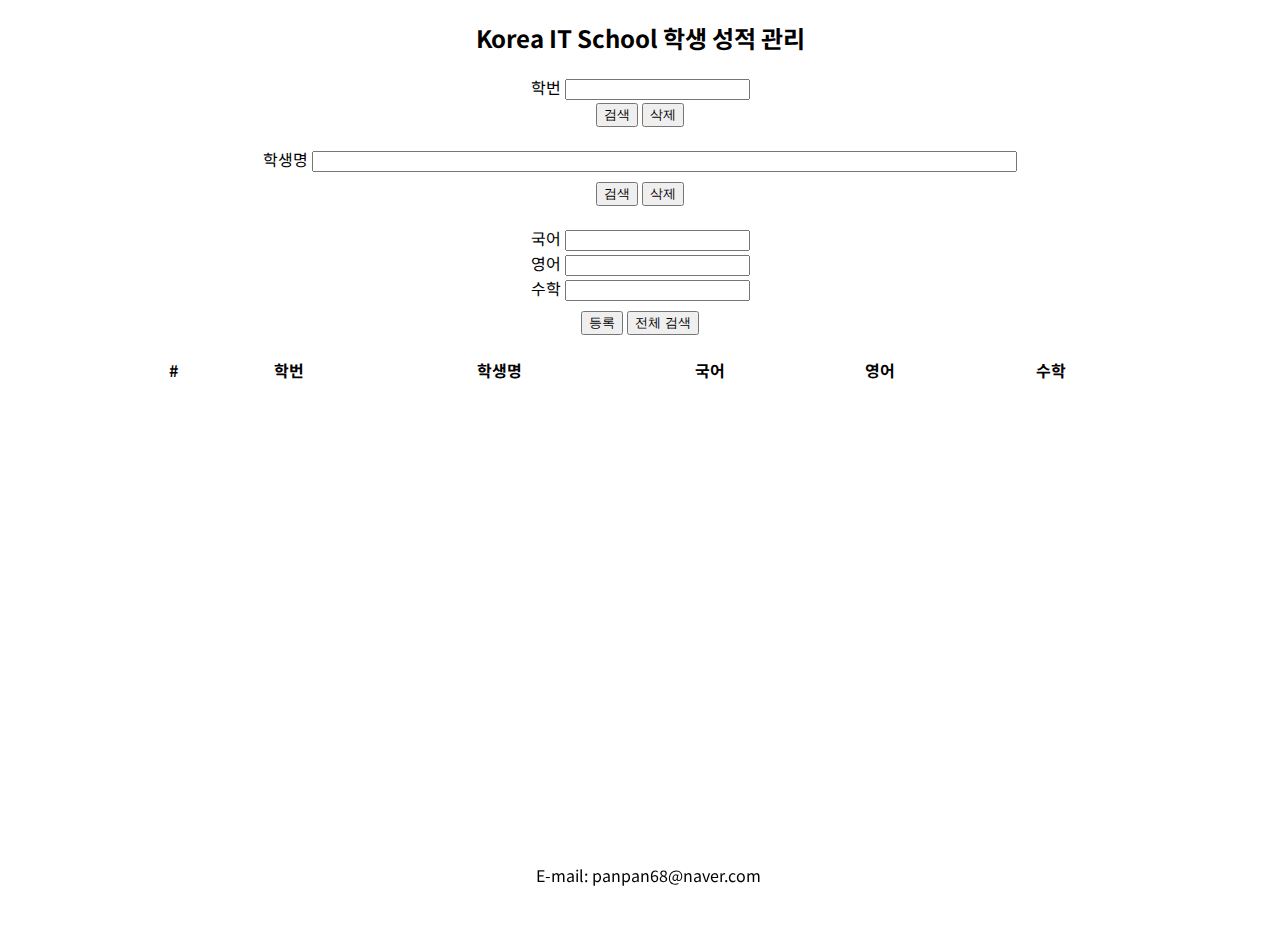
<file: LinkAssets/namoo.JS.SMS/accountExample.html>
<!DOCTYPE html>
<html lang="en">

<head>
    <meta charset="UTF-8">
    <meta http-equiv="X-UA-Compatible" content="IE=edge">
    <meta name="viewport" content="width=device-width, initial-scale=1.0">
    <link href="https://cdn.jsdelivr.net/npm/bootstrap@5.1.3/dist/css/bootstrap.min.css" rel="stylesheet"
        integrity="sha384-1BmE4kWBq78iYhFldvKuhfTAU6auU8tT94WrHftjDbrCEXSU1oBoqyl2QvZ6jIW3" crossorigin="anonymous">
    <link rel="stylesheet" href="./CSS/account.css">
    <title>Document</title>
</head>

<body>
    <script src="https://cdn.jsdelivr.net/npm/bootstrap@5.1.3/dist/js/bootstrap.bundle.min.js"
        integrity="sha384-ka7Sk0Gln4gmtz2MlQnikT1wXgYsOg+OMhuP+IlRH9sENBO0LRn5q+8nbTov4+1p"
        crossorigin="anonymous"></script>
    <script defer type="module" src="./JS/app.js"></script>

    <form action="sms" method="get">
        <div class="Wrapper">
            <h2 id="title">Korea IT School 학생 성적 관리 사이트</h2>
            <div class="container">
                <div class="row">
                    <div class="col-10 ssn">
                        <div class="input-group">
                            <label class="input-group-text form-control-lg" for="ssn">학번</label>
                            <input type="number" aria-label="First name" class="form-control" id="ssninput" name="ssn">
                        </div>
                    </div>
                    <div class="col-2 ssn_btnBox">
                        <button type="submit" class="btn btn-primary" id="ssnBtnSearch">검색</button>
                        <button type="submit" class="btn btn-danger" id="ssnBtnDelete">삭제</button>
                    </div>
                </div>
                <div class="row">
                    <div class="col-10 studentname">
                        <div class="input-group">
                            <label class="input-group-text form-control-lg" for="name">학생명</label>
                            <input type="text" aria-label="First name" class="form-control" id="studentnameinput"
                                name="name">
                        </div>
                    </div>
                    <div class="col-2 accountOwner_btnBox">
                        <button type="submit" class="btn btn-primary" id="stNameBtn" >검색</button>
                        <button type="submit" class="btn btn-danger" id="stNameDelete">삭제</button>
                    </div>
                </div>
                <div class="row">
                    <div class="col subject">
                        <div class="input-group">
                            <label class="input-group-text form-control-lg" for="kor">국어</label>
                            <input type="number" aria-label="First name" class="form-control" id="kor" name="kor">
                        </div>
                    </div>
                    <div class="col subject">
                        <div class="input-group">
                            <label class="input-group-text form-control-lg" for="eng">영어</label>
                            <input type="number" aria-label="First name" class="form-control" id="eng" name="eng">
                        </div>
                    </div>
                    <div class="col subject">
                        <div class="input-group">
                            <label class="input-group-text form-control-lg" for="math">수학</label>
                            <input type="number" aria-label="First name" class="form-control" id="math" name="math">
                        </div>
                    </div>
                    <div class="col-2 subject">
                        <button type="submit" class="btn btn-primary subjectBtn" id="enroll">등록</button>
                        <button type="submit" class="btn btn-success subjectBtn" id="SearchAll">전체 검색</button>
                    </div>
                </div>
                <span id="status"></span>
            </div>
            <table class="table">
                <thead>
                    <tr>
                        <th scope="col">#</th>
                        <th scope="col">학번</th>
                        <th scope="col">학생명</th>
                        <th scope="col">국어</th>
                        <th scope="col">영어</th>
                        <th scope="col">수학</th>
                    </tr>
                </thead>
                <tbody>
                    <tr class="tr">
                        <th scope="row"></th>
                        <td></td>
                        <td></td>
                        <td></td>
                        <td></td>
                        <td></td>
                    </tr>
                </tbody>
            </table>
        </div>
    </form>
    <!-- Wrppaer -->
    <footer>
        E-mail: panpan68@naver.com
    </footer>

</body>

</html>
</file>
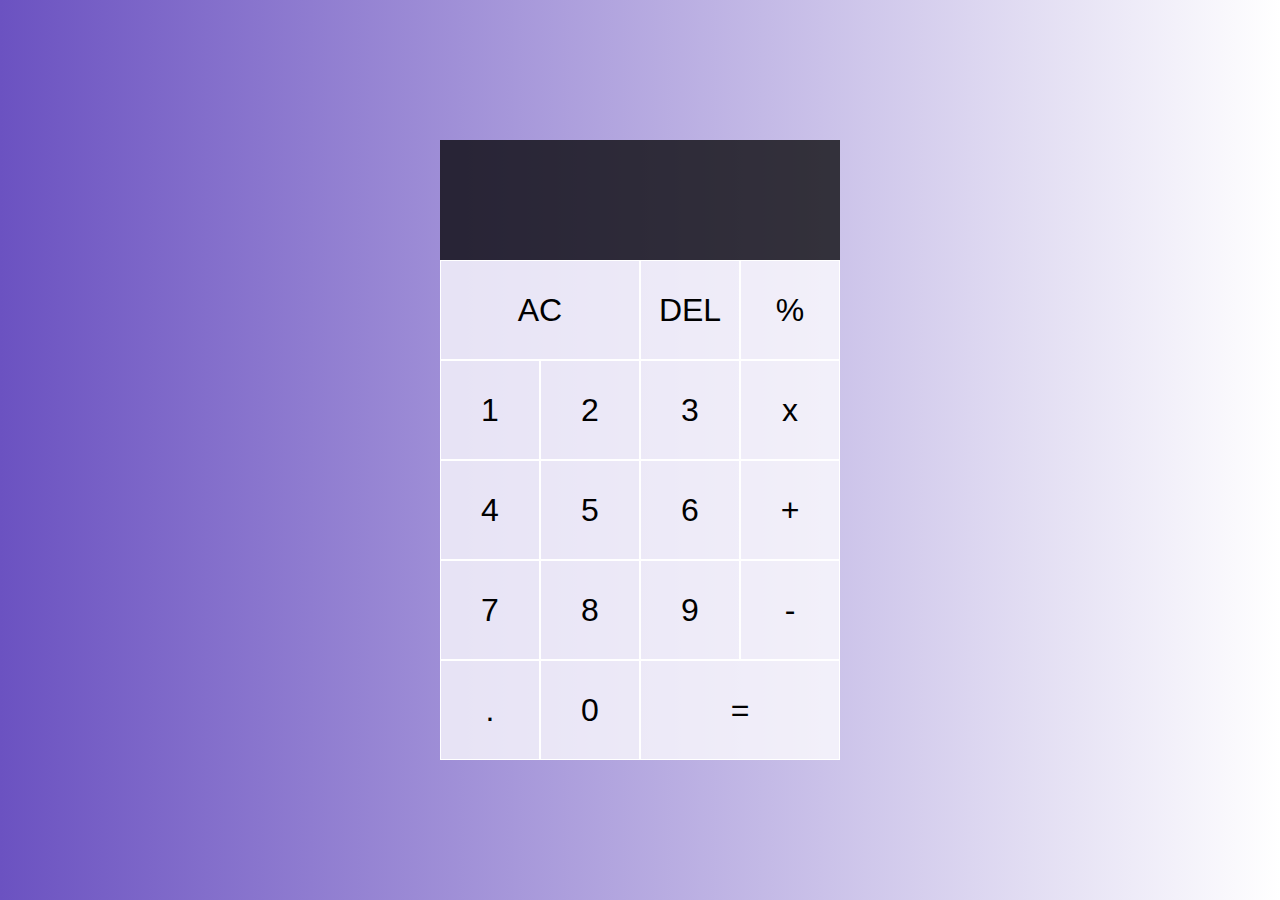
<file: LinkAssets/계산기/calcul.html>
<!DOCTYPE html>
<html lang="en">
<head>
    <meta charset="UTF-8">
    <meta http-equiv="X-UA-Compatible" content="IE=edge">
    <meta name="viewport" content="width=device-width, initial-scale=1.0">
    <title>계산기</title>
<style>
    *{
        margin: 0;
        padding: 0;
        box-sizing: border-box;
    }
    body{
        height: 100vh;
        background: linear-gradient(90deg, #6B52C1 0%, #fff 100%);
    }
    .calculator-grid{
        display: grid;
        justify-content: center;
        align-content: center;
        min-height: 100vh;
        grid-template-columns: repeat(4, 100px);
        grid-template-rows: minmax(120px, auto) repeat(5, 100px);
    }
    .calculator-grid > button{
        cursor: pointer;
        font-size: 2rem;
        border: 1px solid white;
        outline: none;
        background-color: rgba(255,255,255,.75);
    }
    .calculator-grid > button:hover{
        background-color: rgba(255,255,255,.8);
    }
    .span-two{
        grid-column: span 2;
    }
    .output{
        display: flex;
        grid-column: 1/-1;
        background-color: rgba(0,0,0,.75);
        align-items: flex-end;
        justify-content: space-around;
        flex-direction: column;
        padding: 10px;
    }
    .output .previous-operand{
        color: rgba(255, 255, 255, .75);
        font-size: 1.5rem;
    }
    .output .result-operand{
        color: #fff;
        font-size: 2.5rem;
    }
</style>
</head>
<body>
    <div class="calculator-grid">
        <div class="output">
            <div class="previous-operand" data-previous></div>
            <div class="result-operand" data-result></div>
        </div>
        <button class="span-two" data-all-clear>AC</button>
        <button data-delete>DEL</button>
        <button data-operand>%</button>
        <button data-number>1</button>
        <button data-number>2</button>
        <button data-number>3</button>
        <button data-operand>x</button>
        <button data-number>4</button>
        <button data-number>5</button>
        <button data-number>6</button>
        <button data-operand>+</button>
        <button data-number>7</button>
        <button data-number>8</button>
        <button data-number>9</button>
        <button data-operand>-</button>
        <button data-number>.</button>
        <button data-number>0</button>
        <button class="span-two" data-equals>=</button>
    </div>

    <script src="./calcul.js"></script>
</body>
</html>
</file>
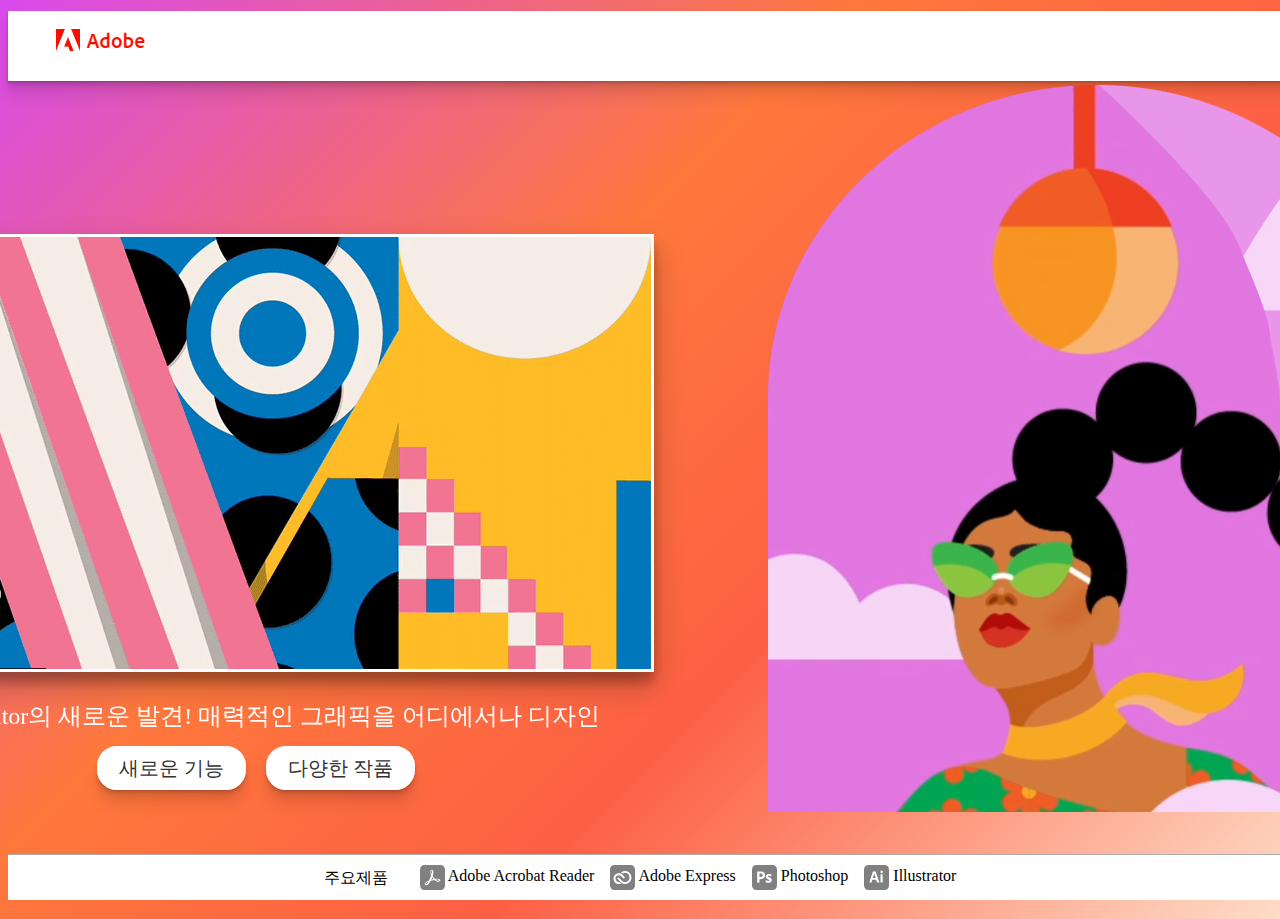
<file: LinkAssets/어도브/test.html>
<!DOCTYPE html>
<html lang="en">

<head>
    <meta charset="UTF-8">
    <meta http-equiv="X-UA-Compatible" content="IE=edge">
    <meta name="viewport" content="width=device-width, initial-scale=1.0">
    <link rel="stylesheet" href="test.css">
    <title>Document</title>
</head>

<body>
    <header>
        <h1><img src="./img/logo.jpg" alt="" /></h1>
    </header>
    <main>
        <div class="toparea">
            <video src="./img/Illustrator.mp4" autoplay muted loop></video>
            <p>Illustrator의 새로운 발견! 매력적인 그래픽을 어디에서나 디자인</p>
        </div>
        <div class="bottomarea">
            <ul class="btn">
                <li><a href="">새로운 기능</a></li>
                <li><a href="">다양한 작품</a></li>
            </ul>
        </div>
    </main>
    <aside>
        <img src="./img/illustratorMove.png" alt="" />
    </aside>

    <article class="art1">
        <div class="inner">
            <h2>새로운 기능 소개</h2>
            <p>
                새로운 기능이 지속적으로 추가되는 Illustrator를 통해 정교한 기능으로
                멋진 작품을 만들어 보세요. Creative Cloud 멤버십을 통해 새로운 기능을
                출시와 동시에 이용할 수 있습니다
            </p>
            <ul>
                <li>
                    <figure><img src="./img/illustrator01.jpg" alt="" /></figure>
                    <figcaption>강력해진 클라우드 문서</figcaption>
                </li>
                <li>
                    <figure><img src="./img/illustrator02.jpg" alt="" /></figure>
                    <figcaption>공동 편집</figcaption>
                </li>
                <li>
                    <figure><img src="./img/illustrator03.jpg" alt="" /></figure>
                    <figcaption>단번에 패턴 적용</figcaption>
                </li>
                <li>
                    <figure><img src="./img/illustrator04.jpg" alt="" /></figure>
                    <figcaption>향상된 글리프 스냅핑</figcaption>
                </li>
            </ul>
            <a href="#" class="close"><img src="./img/close.png" alt="" /></a>
        </div>
        <span class="line top"></span>
        <span class="line right"></span>
        <span class="line bottom"></span>
        <span class="line left"></span>
    </article>

    <article class="art2">
        <div class="inner2">
            <h2>Illustrator의 새로운 발견 아티스트 스토리, 튜토리얼, 라이브 스트리밍 이벤트 등을 확인하세요.</h2>
            <ul>
                <li>
                    <figure><img src="./img/art01.jpg" alt="" /></figure>
                    <figcaption>inspiration / illustration</figcaption>
                </li>
                <li>
                    <figure><img src="./img/art02.jpg" alt="" /></figure>
                    <figcaption>inspiration / graphic-design</figcaption>
                </li>
                <li>
                    <figure><img src="./img/art03.jpg" alt="" /></figure>
                    <figcaption>inspiration / illustration, graphic-design</figcaption>
                </li>
            </ul>
            <a href="#" class="close"><img src="./img/close.png" alt="" /></a>
        </div>
    </article>

    <footer>
        <h3>주요제품</h3>
        <ul class="link">
            <li>
                <a href="#">
                    <span><img src="./img/reader_appicon_64_grayscale.svg" alt="" /></span>
                    Adobe Acrobat Reader
                </a>
            </li>
            <li>
                <a href="#">
                    <span><img src="./img/Adobe_Express_FP_Icon.svg" alt="" /></span>
                    Adobe Express</a>
            </li>
            <li>
                <a href="#">
                    <span><img src="./img/ps_appicon_64_grayscale.svg" alt="" /></span>
                    Photoshop</a>
            </li>
            <li>
                <a href="#">
                    <span><img src="./img/ai_appicon_64_grayscale.svg" alt="" /></span>
                    Illustrator
                </a>
            </li>
        </ul>
    </footer>

    <script src="https://ajax.googleapis.com/ajax/libs/jquery/3.6.0/jquery.min.js"></script>
    <script>
        function article1Show() {
            $("span.top").animate({ width: "100%" }, 1000, function () {
                $("span.right").animate({ height: "100%" }, 1000, function () {
                    $("span.bottom").animate({ width: "100%" }, 1000, function () {
                        $("span.left").animate({ height: "100%" }, 1000, function () {
                            $(".art1 .inner").fadeIn(1000);
                        });
                    });
                });
            });
        }
        function lineHide() {
            $("span.top").animate({ width: "0%" }, 1000);
            $("span.right").animate({ height: "0%" }, 1000);
            $("span.bottom").animate({ width: "0%" }, 1000);
            $("span.left").animate({ height: "0%" }, 1000);
        }

        function mainHide() {
            $('.toparea').animate({ top: '-1000px' }, 1000)
            $('.bottomarea').animate({ bottom: '-1000px' }, 1000)
            $('aside').animate({ left: '80%' }, 1000)

        }
        function mainShow() {
            $('.toparea').delay(2000).animate({ top: '0' }, 1000)
            $('.bottomarea').delay(2000).animate({ bottom: '0' }, 1000)
            $('aside').delay(2000).animate({ left: '60%' }, 1000)
        }

        $(".btn li").eq(0).click(function (e) {
            e.preventDefault();
            mainHide()
            article1Show();
        });

        // art2


        function article2Show() {
            $(".art2 .inner2").animate({ width: '100%' }).fadeIn(1000);

        }

        function mainHide2() {
            $('.toparea').animate({ top: '-1000px' }, 1000)
            $('.bottomarea').animate({ bottom: '-1000px' }, 1000)
            $('aside').animate({ left: '100%' }, 1000)

        }

        function mainShow2() {
            $('.toparea').delay(2000).animate({ top: '0' }, 1000)
            $('.bottomarea').delay(2000).animate({ bottom: '0' }, 1000)
            $('aside').delay(2000).animate({ left: '60%' }, 1000)
        }


        $(".btn li").eq(1).click(function (e) {
            e.preventDefault();
            mainHide2()
            article2Show();
        });


        $("a.close").click(function (e) {
            e.preventDefault();
            $(this)
                .parents(".inner")
                .delay(1000)
                .fadeOut(500, function () {
                    lineHide();
                });
            mainShow2()
        });

    </script>
</body>

</html>
</file>
<file: LinkAssets/namoo.JS.SMS/CSS/account.css>
@import url('https://fonts.googleapis.com/css2?family=Noto+Sans+KR&display=swap');
body{
    height: 100vh;
    font-family: 'Noto Sans KR', sans-serif;
}
.Wrapper{
    height: 100vh;
    width: 80%;
    margin: auto;
}
.row{
    margin-bottom: 20px;
}
h2{
    display: block;
    text-align: center;
    margin: 20px;

}
.row{
    text-align: center;
}
input[type="text"]{
    width: 70%;
}
form{
    margin: 10px;
}
.accountNum_btnBox{
    padding: 0;
}

.subjectBtn{
    margin-top: 10px;
}
.accountOwner_btnBox button{
    margin-top: 10px;
}

footer{
    position: fixed;
    text-align: center;
    width: 100%;
    height: 50px;
    bottom: 0;
    line-height: 50px;
    --bs-bg-opacity: 1;
    background-color: rgba(var(--bs-info-rgb), var(--bs-bg-opacity)) !important;
}

table{
    overflow: scroll;
    width: 100%;
}


#status{
    display: block;
    color:  red;
    text-align: center;
}
</file>
<file: LinkAssets/어도브/test.css>
@import url(./reset.css);

body {
    height: 100vh;
    background: linear-gradient(135deg, rgba(216, 74, 237, 1) 0%, rgba(255, 120, 60, 1) 39%, rgba(252, 96, 68, 1) 64%, rgba(254, 220, 199, 1) 100%);
    width: 100%;
    overflow: hidden;


}

header {
    height: 70px;
    background: #FFF;
    box-shadow: rgb(0 0 0 / 7%) 0px 1px 1px, rgb(0 0 0 / 7%) 0px 2px 2px, rgb(0 0 0 / 7%) 0px 4px 4px, rgb(0 0 0 / 7%) 0px 8px 8px, rgb(0 0 0 / 7%) 0px 16px 16px;
}

h1 {
    line-height: 70px;
    padding-left: 3rem;
}


main {
    width: 768px;
    height: 572px;
    position: relative;
    left: 50%;
    transform: translateX(-100%);
    top: 17%;
    text-align: center;

}

.toparea {
    position: absolute;
    top: 0
}

.bottomarea {
    position: absolute;
    bottom: 0;
    left: 50%;
    transform: translateX(-50%);
}



main p {
    font-size: 24px;
    color: #fff;
    margin: 2rem 0;
}


video {
    border: 3px solid #fff;
    display: block;
    box-shadow: rgb(0 0 0 / 25%) 0px 14px 28px, rgb(0 0 0 / 22%) 0px 10px 10px;
}

.btn li {
    display: inline-block;
    box-shadow: rgb(0 0 0 / 7%) 0px 1px 1px, rgb(0 0 0 / 7%) 0px 2px 2px, rgb(0 0 0 / 7%) 0px 4px 4px, rgb(0 0 0 / 7%) 0px 8px 8px, rgb(0 0 0 / 7%) 0px 16px 16px;
    border-radius: 20px;
    margin-right: 1rem;
}

.btn li a {
    padding: 10px 20px;
    display: block;
    color: #333;
    font-size: 20px;
    background: #fff;
    border-radius: 20px;
    border: 2px solid #fff;
}

.btn li:hover a {
    background: rgba(255, 120, 60, 1);
    color: #fff;
}

/* -------------------------------------------------- */
.art1 {
    width: 817px;
    height: 630px;
    position: absolute;
    left: 50%;
    top: 50%;
    transform: translate(-50%, -50%);


}

h2,
.art1 p {
    margin: .5rem 0;
}

.art1 ul {
    display: flex;
    flex-wrap: wrap;
    justify-content: space-between;
}

figcaption {
    padding: 1rem 0;
}

.art1 ul li {
    width: 48%;
}

.art1 ul li img {
    width: 100%;
}

a.close {
    position: absolute;
    top: -70px;
    right: 0
}

.art1 .inner {
    display: none;
    padding: 1rem;
    background: #fff;
    box-shadow: rgb(38 57 77) 0px 20px 30px -10px;
}

.line {
    position: absolute;
    background: #fff;
}

span.top {
    width: 0%;
    height: 2px;
    left: 0;
    top: 0
}

span.bottom {
    width: 0%;
    height: 2px;
    right: 0;
    bottom: 0
}

span.right {
    width: 2px;
    height: 0%;
    right: 0;
    top: 0
}

span.left {
    width: 2px;
    height: 0%;
    left: 0;
    bottom: 0
}

/* Art2 */
.art2 {
    width: 100%;
    height: 370px;
    position: absolute;
    top: 50%;
    left: 0;
    margin-top: -150px;

}

.art2 h2 {
    color: white;
    font-weight: bold;
    font-size: 30px;
    text-align: center;
}

.art2 .inner2 {
    background: #fc5faf;
    display: none;
    padding: 15px;
    height: 100%;
}

.art2 ul {
    display: flex;
    justify-content: space-around;
    margin: 40px;
}

.art2 ul li {
    width: 25%;
    background: white;
    border-radius: 30px;
}

.art2 ul li img {
    width: 100%;
    vertical-align: top;
}

.art2 ul li figcaption {
    font-weight: bold;
    text-align: left;
    text-align: center;
    padding-top: 0;
    padding-bottom: 5px;
}



/* -------------------------------------------------- */

aside {
    position: absolute;
    left: 60%;
    top: 50%;
    transform: translateY(-50%);
}

footer {
    position: fixed;
    bottom: 0;
    background: #fff;
    width: 100%;
    display: flex;
    justify-content: center;
    align-items: center;
    height: 45px;
    border-top: 1px solid #aaa;
}

footer h3 {
    font-weight: normal;
    margin-right: 2rem;
}

footer img {
    width: 25px;
}

footer ul.link {
    display: flex;
    height: 45px;
    align-items: center;
}

footer ul.link li {
    margin-right: 1rem;
}

footer ul.link li img {
    display: inline-block;
    vertical-align: middle;

}
</file>
